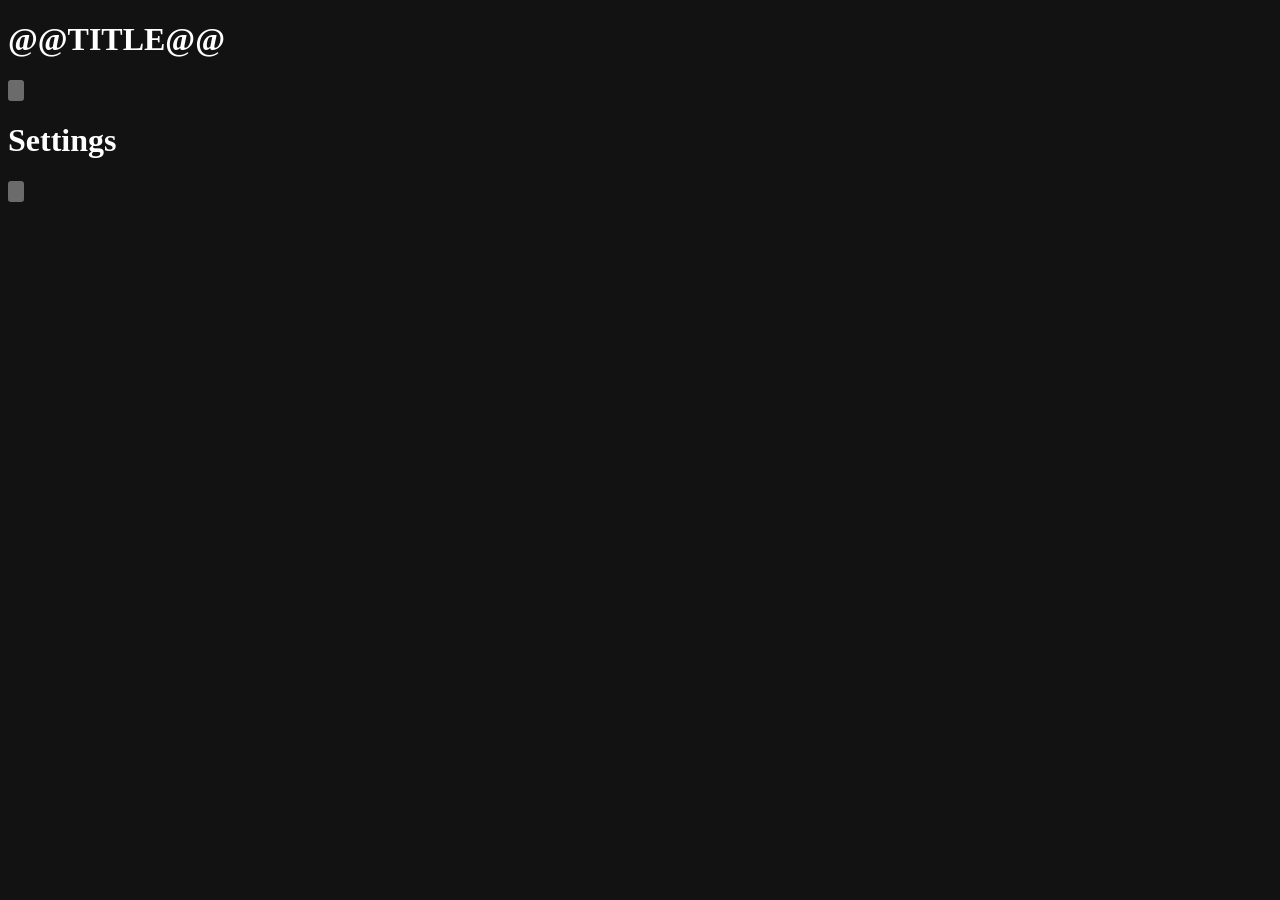
<file: base/page/index.html>
<!doctype html>
<html lang="@@LANG@@" data-pref="@@THEME@@" data-theme="@@THEME@@"><head><meta charset="utf-8">
<meta name="color-scheme" content="dark"><meta name="theme-color" content="#111111">
<meta name="viewport" content="width=device-width, initial-scale=1">
<title>@@TITLE@@</title>
<link rel="icon" id="fav" href="@@ICON@@">
<link rel="apple-touch-icon" id="touch" href="@@TOUCH@@">
<script>(function(){var d=document.documentElement;if(d.getAttribute("data-theme")==="auto")d.setAttribute("data-theme",window.matchMedia&&matchMedia("(prefers-color-scheme: light)").matches?"light":"dark")})()</script>
<style>@@CSS@@</style></head><body class="booting">
<div id="bg" class="keep-visible"></div>
<header><h1>@@TITLE@@</h1><button class="cog" id="cog" type="button" title="Settings" aria-label="Settings"><svg viewBox="0 0 24 24" aria-hidden="true"><path fill-rule="evenodd" d="M10.3 1.5h3.4l.5 2.6a8.3 8.3 0 0 1 2.1.9l2.2-1.5 2.4 2.4-1.5 2.2c.4.7.7 1.4.9 2.1l2.6.5v3.4l-2.6.5a8.3 8.3 0 0 1-.9 2.1l1.5 2.2-2.4 2.4-2.2-1.5c-.7.4-1.4.7-2.1.9l-.5 2.6h-3.4l-.5-2.6a8.3 8.3 0 0 1-2.1-.9l-2.2 1.5-2.4-2.4 1.5-2.2a8.3 8.3 0 0 1-.9-2.1l-2.6-.5v-3.4l2.6-.5c.2-.7.5-1.4.9-2.1L3.4 5.9l2.4-2.4L8 5c.7-.4 1.4-.7 2.1-.9zM12 8.2a3.8 3.8 0 1 0 0 7.6 3.8 3.8 0 0 0 0-7.6z"/></svg></button></header>
<div id="warnings"></div>
<div id="dash"></div>

<div id="settings" role="dialog" aria-label="Settings"><div class="in">
<header><h1>Settings</h1><button class="cog" id="close-settings" type="button" title="Close" aria-label="Close"><svg viewBox="0 0 24 24" aria-hidden="true"><path d="M5.6 3.5 12 9.9l6.4-6.4 2.1 2.1-6.4 6.4 6.4 6.4-2.1 2.1-6.4-6.4-6.4 6.4-2.1-2.1 6.4-6.4-6.4-6.4z"/></svg></button></header>
<div class="cols" id="set-boxes"></div>
</div></div>

<script>@@JS@@</script>
</body></html>
</file>
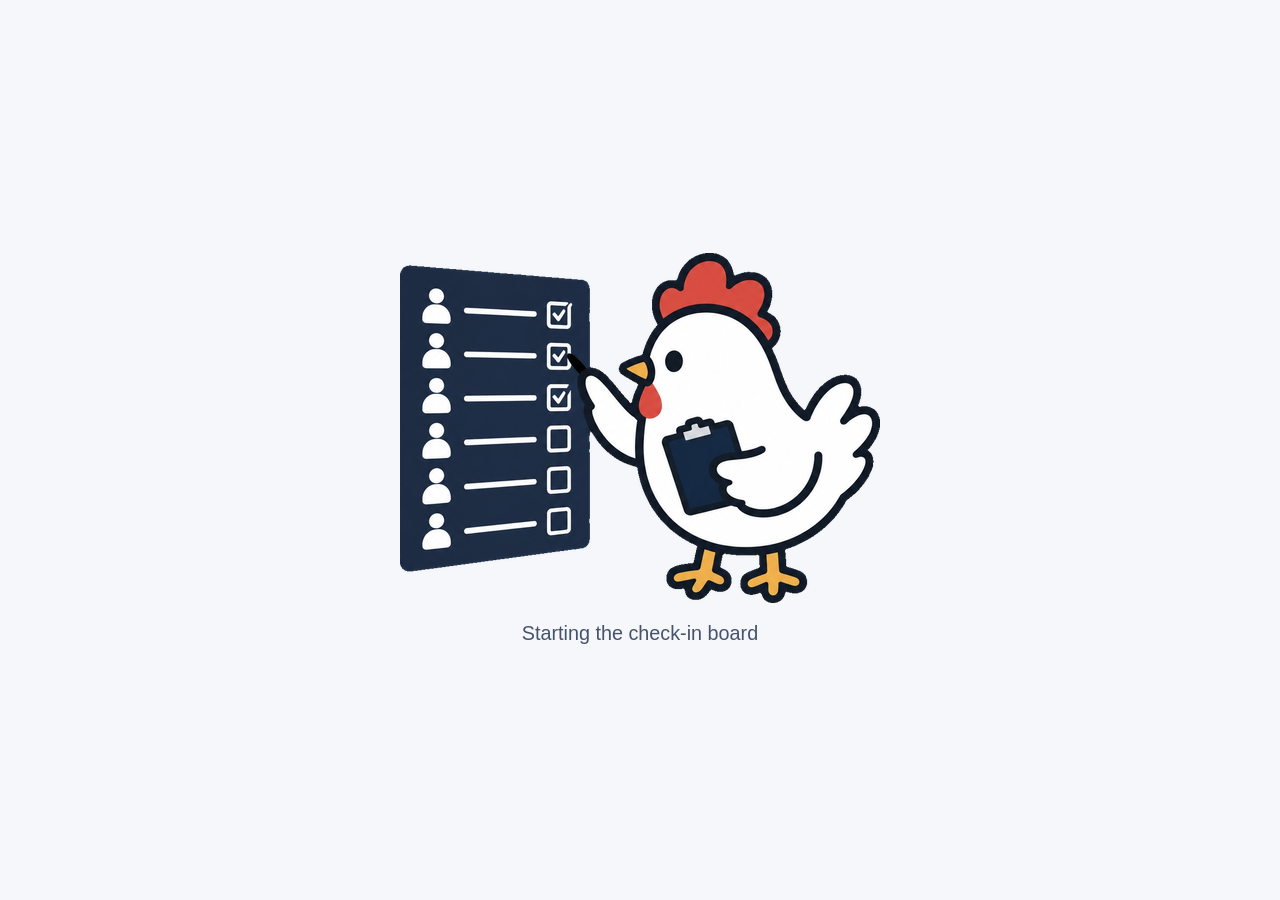
<file: pxe/image/usr/local/share/checkin-kiosk/loading.html>
<!doctype html>
<html lang="en">
<head>
<meta charset="utf-8">
<title>Check-in</title>
<meta name="viewport" content="width=device-width, initial-scale=1">
<style>
  html, body { margin: 0; height: 100%; background: #f5f7fb; }
  body { display: flex; flex-direction: column; align-items: center; justify-content: center; gap: 2vh; font: 2.2vh/1.3 sans-serif; color: #46536b; overflow: hidden; }
  img { max-width: 60vw; max-height: 55vh; animation: bob 2.4s ease-in-out infinite; }
  @keyframes bob { 50% { transform: translateY(-1.5vh); } }
  #dots::after { content: ""; animation: dots 1.6s steps(4, end) infinite; }
  @keyframes dots { 0% { content: ""; } 25% { content: "."; } 50% { content: ".."; } 75% { content: "..."; } }
</style>
</head>
<body>
<img src="logo.png" alt="">
<div>Starting the check-in board<span id="dots"></span></div>
<script>
// Shown by kiosk-session while the network and the board come up: the board's address is after the # in this page's own address.
// Asks the board every 2 s and opens it as soon as it answers (the same page also covers a board that is slow to start after a power cut).
var target = decodeURI(location.hash.slice(1));
var ping = "";
try { ping = new URL(target).origin + "/ping"; } catch (e) {}
function tryOpen() {
  if (!ping) return;
  var done = false;
  var timer = setTimeout(function () { if (!done) { done = true; setTimeout(tryOpen, 2000); } }, 4000);
  fetch(ping, { mode: "no-cors", cache: "no-store" }).then(function () {
    if (done) return;
    done = true; clearTimeout(timer); location.replace(target);
  }, function () {
    if (done) return;
    done = true; clearTimeout(timer); setTimeout(tryOpen, 2000);
  });
}
tryOpen();
</script>
</body>
</html>
</file>
